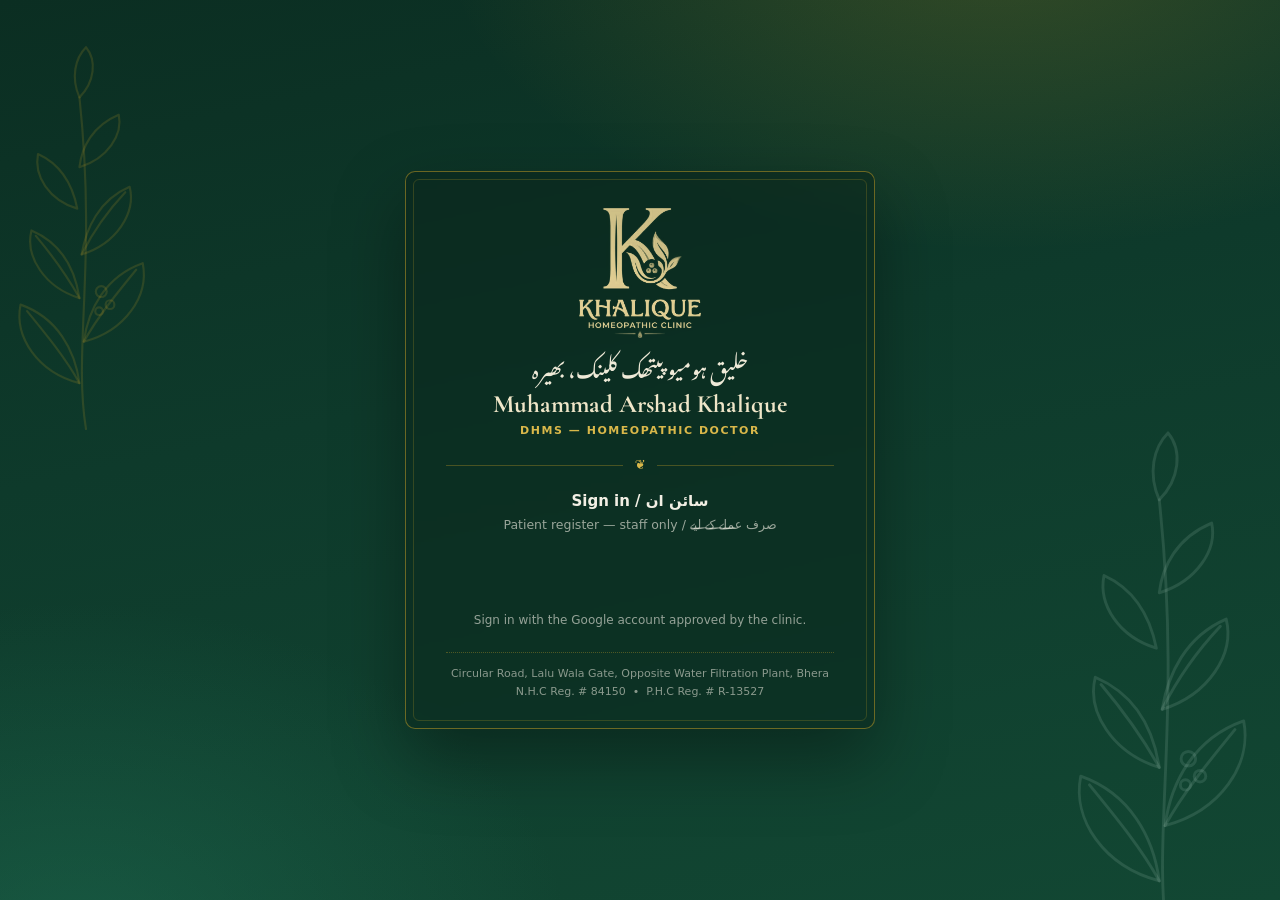
<file: docs/index.html>
<!DOCTYPE html>
<html lang="en">
<head>
<base target="_top">
<meta charset="utf-8">
<meta name="viewport" content="width=device-width, initial-scale=1">
<title>Khalique Homoeopathic Clinic</title>
<link rel="preconnect" href="https://fonts.googleapis.com">
<link rel="preconnect" href="https://fonts.gstatic.com" crossorigin>
<link href="https://fonts.googleapis.com/css2?family=Cormorant+Garamond:wght@600;700&family=Noto+Nastaliq+Urdu:wght@400;700&display=swap" rel="stylesheet">
<link rel="icon" type="image/png" href="logo.png">
<link rel="stylesheet" href="styles.css">
</head>
<body>

<!-- ───────────── LANDING / SIGN-IN — clinic stationery ───────────── -->
<section id="view-login">

  <!-- ambient homeopathy: drifting sprigs, rising pillules, dilution ripples -->
  <div class="bgfx" aria-hidden="true">
    <svg class="fx-branch fx-b1" viewBox="0 0 220 360" fill="none" stroke="currentColor" stroke-width="2" stroke-linecap="round" stroke-linejoin="round">
      <path d="M110 352 C 98 280 120 200 104 48"/>
      <path d="M104 310 C 66 300 44 268 50 238 C 84 250 100 280 104 310 Z"/>
      <path d="M56 244 C 74 266 92 288 104 310"/>
      <path d="M108 272 C 146 262 168 230 162 200 C 128 212 112 242 108 272 Z"/>
      <path d="M156 206 C 138 228 120 250 108 272"/>
      <path d="M104 232 C 72 222 54 194 60 170 C 88 182 100 206 104 232 Z"/>
      <path d="M64 175 C 80 194 94 214 104 232"/>
      <path d="M106 192 C 138 182 156 154 150 130 C 122 142 110 168 106 192 Z"/>
      <path d="M146 135 C 130 152 116 172 106 192"/>
      <path d="M102 150 C 76 142 62 120 66 100 C 88 110 98 130 102 150 Z"/>
      <path d="M104 112 C 130 104 144 82 140 64 C 116 74 106 94 104 112 Z"/>
      <path d="M104 48 C 96 30 100 12 110 2 C 120 14 118 34 104 48 Z"/>
      <circle cx="124" cy="226" r="5"/>
      <circle cx="132" cy="238" r="4"/>
      <circle cx="122" cy="244" r="3.5"/>
    </svg>
    <svg class="fx-branch fx-b2" viewBox="0 0 220 360" fill="none" stroke="currentColor" stroke-width="2" stroke-linecap="round" stroke-linejoin="round">
      <path d="M110 352 C 98 280 120 200 104 48"/>
      <path d="M104 310 C 66 300 44 268 50 238 C 84 250 100 280 104 310 Z"/>
      <path d="M56 244 C 74 266 92 288 104 310"/>
      <path d="M108 272 C 146 262 168 230 162 200 C 128 212 112 242 108 272 Z"/>
      <path d="M156 206 C 138 228 120 250 108 272"/>
      <path d="M104 232 C 72 222 54 194 60 170 C 88 182 100 206 104 232 Z"/>
      <path d="M64 175 C 80 194 94 214 104 232"/>
      <path d="M106 192 C 138 182 156 154 150 130 C 122 142 110 168 106 192 Z"/>
      <path d="M146 135 C 130 152 116 172 106 192"/>
      <path d="M102 150 C 76 142 62 120 66 100 C 88 110 98 130 102 150 Z"/>
      <path d="M104 112 C 130 104 144 82 140 64 C 116 74 106 94 104 112 Z"/>
      <path d="M104 48 C 96 30 100 12 110 2 C 120 14 118 34 104 48 Z"/>
      <circle cx="124" cy="226" r="5"/>
      <circle cx="132" cy="238" r="4"/>
      <circle cx="122" cy="244" r="3.5"/>
    </svg>
    <div class="fx-ripple fx-r1"><i></i><i></i><i></i></div>
    <div class="fx-ripple fx-r2"><i></i><i></i><i></i></div>
    <div class="fx-pills"><i></i><i></i><i></i><i></i><i></i><i></i><i></i><i></i><i></i></div>
  </div>

  <div class="sheet">
    <img class="sheet-logo" src="logo-foil.png" alt="Khalique Homoeopathic Clinic">
    <div class="sheet-ur">خلیق ہومیوپیتھک کلینک، بھیرہ</div>
    <div class="sheet-doc">Muhammad Arshad Khalique</div>
    <div class="sheet-dhms">DHMS &mdash; Homeopathic Doctor</div>

    <div class="sheet-rule"><span>❦</span></div>

    <h2 class="sheet-signin">Sign in / سائن ان</h2>
    <div class="sheet-sub">Patient register — staff only / صرف عملے کے لیے</div>

    <div id="loginErr" class="loginerr"></div>

    <!-- Google renders its "Sign in with Google" button into here -->
    <div id="gbtn" class="gbtn"></div>

    <div id="signinBusy" class="signin-busy" style="display:none">Signing in…</div>

    <div class="hint">
      Sign in with the Google account approved by the clinic.
    </div>

    <div id="setupNote" class="setup-note" style="display:none"></div>

    <div class="sheet-foot">
      Circular Road, Lalu Wala Gate, Opposite Water Filtration Plant, Bhera<br>
      N.H.C Reg. # 84150 &nbsp;&bull;&nbsp; P.H.C Reg. # R-13527
    </div>
  </div>
</section>

<!-- ───────────── APP ───────────── -->
<div id="app">
  <header>
    <button class="out no-print" id="btnLogout">Sign out</button>
    <div class="htxt">
      <h1 id="clinicName">Khalique Homoeopathic Clinic</h1>
      <div class="addr" id="clinicAddr"></div>
      <div class="reg" id="clinicReg"></div>
    </div>
  </header>

  <nav>
    <button id="tabSearch" class="active">Search / تلاش</button>
    <button id="tabNew">+ New Patient / نیا مریض</button>
  </nav>

  <main>

    <!-- SEARCH -->
    <section id="view-search" class="view active">
      <div class="searchbar">
        <input id="q" type="search" placeholder="Name, mobile or Ref.No — نام، موبائل یا ریفرنس نمبر" autocomplete="off">
      </div>
      <div id="results"></div>
    </section>

    <!-- PATIENT — prescription-pad layout -->
    <section id="view-patient" class="view">
      <button id="btnBackToSearch" class="btn ghost no-print" style="margin-bottom:12px">← Back / واپس</button>
      <div class="pad">

        <div class="pad-head">
          <img class="pad-logo" src="logo.png" alt="Khalique Homoeopathic Clinic">
          <div class="pad-doc">
            <div class="pad-name">Muhammad Arshad Khalique</div>
            <div class="pad-title">DHMS &mdash; Homeopathic Doctor / ہومیوپیتھک ڈاکٹر</div>
            <div class="pad-regs">N.H.C Reg. # 84150 &nbsp;&bull;&nbsp; P.H.C Reg. # R-13527</div>
            <div class="pad-contact">Contacts: 0306-5128337 &nbsp;&bull;&nbsp; 0333-5509596</div>
          </div>
          <div class="pad-meta">
            <div class="pm"><span>I.D:</span><b id="pd_ref"></b></div>
            <div class="pm"><span>Date / تاریخ:</span><b id="pd_date"></b></div>
            <div class="pm"><span>Time / وقت:</span><b id="pd_time"></b></div>
          </div>
        </div>
        <div class="pad-addr">Circular Road, Lalu Wala Gate, Opposite Water Filtration Plant, Bhera</div>

        <div class="pad-row">
          <div class="pf grow2"><label>Patient Name / نام</label><div class="pv strong" id="pd_name"></div></div>
          <div class="pf"><label>Cell No. / موبائل</label><div class="pv" id="pd_mobile"></div></div>
        </div>
        <div class="pad-row">
          <div class="pf"><label>Occupation / پیشہ</label><div class="pv" id="pd_occupation"></div></div>
          <div class="pf"><label>Location / مقام</label><div class="pv" id="pd_location"></div></div>
          <div class="pf"><label>Sensation / احساس</label><div class="pv" id="pd_sensation"></div></div>
        </div>
        <div class="pad-row">
          <div class="pf"><label>Address / پتہ</label><div class="pv" id="pd_address"></div></div>
          <div class="pf"><label>Family History / خاندانی امراض</label><div class="pv" id="pd_familyHistory"></div></div>
        </div>
        <div class="pad-row vitals">
          <div class="pf"><label>Age / عمر</label><div class="pv" id="pd_age"></div></div>
          <div class="pf"><label>Sex / جنس</label><div class="pv" id="pd_sex"></div></div>
          <div class="pf"><label>Weight / وزن</label><div class="pv" id="pd_weight"></div></div>
        </div>
        <div class="pad-row vitals">
          <div class="pf"><label>B.P. / بلڈ پریشر</label><div class="pv" id="pd_bp"></div></div>
          <div class="pf"><label>Pulse / نبض</label><div class="pv" id="pd_pulse"></div></div>
          <div class="pf"><label>Temp. / حرارت</label><div class="pv" id="pd_temp"></div></div>
        </div>

        <div class="pad-split">
          <div class="pad-box">
            <h4>Symptoms / علامات</h4>
            <div class="pv-block" id="pd_symptoms"></div>
          </div>
          <div class="pad-box">
            <h4>Clinical Report / کلینیکل رپورٹ</h4>
            <div class="pv-block" id="pd_clinicalReports"></div>
          </div>
        </div>

        <div class="pad-row">
          <div class="pf"><label>Allergies / الرجی</label><div class="pv" id="pd_allergies"></div></div>
          <div class="pf"><label>Causation / سبب</label><div class="pv" id="pd_causation"></div></div>
          <div class="pf"><label>Constitution / مزاج</label><div class="pv" id="pd_constitution"></div></div>
        </div>
        <div class="pad-row">
          <div class="pf"><label>Modality / موڈیلٹی</label><div class="pv" id="pd_modality"></div></div>
        </div>

        <h3 class="pad-sec">Visit History / وزٹ کی تفصیل</h3>
        <table class="visits">
          <thead>
            <tr>
              <th style="width:56px">Sr.No.</th>
              <th style="width:104px">Date</th>
              <th>Condition — حالت</th>
              <th>Remedy with Instructions — دوا اور ہدایات</th>
            </tr>
          </thead>
          <tbody id="ptVisits"></tbody>
        </table>

        <div class="pad-sign">
          <div class="sigline">Sign &amp; Stamp / دستخط و مہر</div>
        </div>

        <div class="actions no-print" style="margin-top:16px">
          <button id="btnAddVisit" class="btn">+ Add Visit / نیا وزٹ</button>
          <button id="btnEditPatient" class="btn ghost">Edit details / تفصیل درست کریں</button>
          <button id="btnPrint" class="btn ghost">Print / پرنٹ</button>
        </div>

        <div id="visitForm" class="no-print" style="display:none; margin-top:18px; border-top:2px solid var(--line); padding-top:16px">
          <h3 class="sec" style="margin-top:0">New Visit / نیا وزٹ</h3>
          <div class="grid">
            <div class="field">
              <label>Date / تاریخ</label>
              <input id="vDate" type="date">
            </div>
          </div>
          <div class="field wide" style="margin-top:12px">
            <label>Condition / Changes — حالت اور تبدیلی</label>
            <textarea id="vCondition" dir="auto"></textarea>
          </div>
          <div class="field wide" style="margin-top:12px">
            <label>Remedy with Instructions — دوا اور ہدایات</label>
            <textarea id="vRemedy" dir="auto"></textarea>
          </div>
          <div class="actions">
            <button class="btn" id="vSave">Save Visit / محفوظ کریں</button>
            <button class="btn ghost" id="vCancel">Cancel / منسوخ</button>
          </div>
        </div>
      </div>
    </section>

    <!-- PATIENT FORM -->
    <section id="view-form" class="view">
      <button id="btnFormBack" class="btn ghost" style="margin-bottom:12px">← Back / واپس</button>
      <div class="card">
        <h2 id="formTitle" style="margin:0 0 16px">New Patient / نیا مریض</h2>
        <form id="pForm">

          <div class="group">
            <h3>Patient / مریض</h3>
            <div class="grid">
              <div class="field"><label>Date / تاریخ</label><input id="f_date" type="date"></div>
              <div class="field"><label>Time / وقت</label><input id="f_time" type="time"></div>
              <div class="field"><label>Patient Name / مریض کا نام *</label><input id="f_name" dir="auto" required></div>
              <div class="field"><label>Occupation / پیشہ</label><input id="f_occupation" dir="auto"></div>
              <div class="field"><label>Mobile No / موبائل نمبر</label><input id="f_mobile" inputmode="tel"></div>
              <div class="field"><label>Address / پتہ</label><input id="f_address" dir="auto"></div>
            </div>
          </div>

          <div class="group">
            <h3>Personal History / ذاتی تفصیل</h3>
            <div class="grid">
              <div class="field">
                <label>Sex / جنس</label>
                <select id="f_sex">
                  <option value=""></option>
                  <option>Male / مرد</option>
                  <option>Female / عورت</option>
                  <option>Child / بچہ</option>
                </select>
              </div>
              <div class="field"><label>Age / عمر</label><input id="f_age"></div>
              <div class="field"><label>Weight / وزن</label><input id="f_weight"></div>
              <div class="field"><label>B.P / بلڈ پریشر</label><input id="f_bp"></div>
              <div class="field"><label>Pulse / نبض</label><input id="f_pulse"></div>
              <div class="field"><label>Temp / درجہ حرارت</label><input id="f_temp"></div>
              <div class="field wide"><label>Family History / خاندانی امراض</label><textarea id="f_familyHistory" dir="auto"></textarea></div>
            </div>
          </div>

          <div class="group">
            <h3>Case / کیس</h3>
            <div class="grid">
              <div class="field wide"><label>Symptoms / علامات</label><textarea id="f_symptoms" dir="auto"></textarea></div>
              <div class="field wide"><label>Clinical Reports / کلینیکل رپورٹس</label><textarea id="f_clinicalReports" dir="auto"></textarea></div>
              <div class="field"><label>Allergies / الرجی</label><input id="f_allergies" dir="auto"></div>
              <div class="field"><label>Causation / سبب</label><input id="f_causation" dir="auto"></div>
              <div class="field"><label>Location / مقام</label><input id="f_location" dir="auto"></div>
              <div class="field"><label>Constitution / مزاج</label><input id="f_constitution" dir="auto"></div>
              <div class="field"><label>Sensation / احساس</label><input id="f_sensation" dir="auto"></div>
              <div class="field wide"><label>Modality / موڈیلٹی — better &amp; worse</label><textarea id="f_modality" dir="auto"></textarea></div>
            </div>
          </div>

          <div class="actions">
            <button type="button" class="btn" id="pSave">Save Patient / محفوظ کریں</button>
            <button type="button" class="btn ghost" id="pCancel">Cancel / منسوخ</button>
          </div>
        </form>
      </div>
    </section>

  </main>
</div>

<div id="toast" class="toast"></div>

<!-- Google Identity Services -->
<script src="https://accounts.google.com/gsi/client" async defer></script>
<!-- Your deployment settings — fill these in (see SETUP.md) -->
<script src="config.js"></script>
<!-- App logic -->
<script src="app.js"></script>
</body>
</html>
</file>
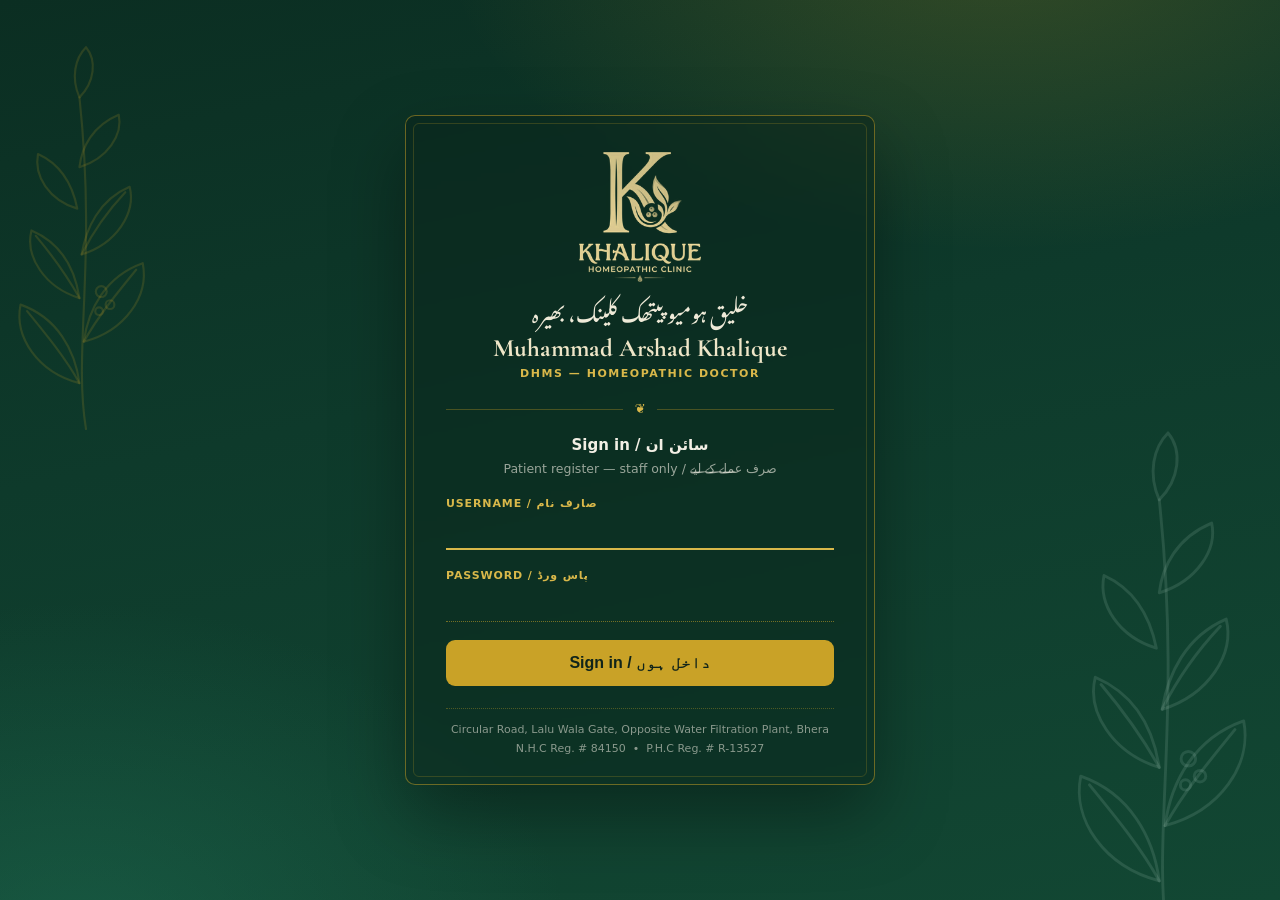
<file: webapp/Index.html>
<!DOCTYPE html>
<html>
<head>
<base target="_top">
<meta charset="utf-8">
<meta name="viewport" content="width=device-width, initial-scale=1">
<link rel="preconnect" href="https://fonts.googleapis.com">
<link rel="preconnect" href="https://fonts.gstatic.com" crossorigin>
<link href="https://fonts.googleapis.com/css2?family=Cormorant+Garamond:wght@600;700&family=Noto+Nastaliq+Urdu:wght@400;700&display=swap" rel="stylesheet">
<style>
  :root {
    --green: #1F6F54;
    --green-dark: #17543F;
    --green-deep: #0E3A2B;
    --light: #E8F1ED;
    --line: #D9E2DD;
    --ink: #1C2B26;
    --muted: #6B7B75;
    --bg: #F7F9F8;
    --gold: #C9A227;
  }
  * { box-sizing: border-box; }
  body {
    margin: 0; background: var(--bg); color: var(--ink);
    font-family: system-ui, -apple-system, "Segoe UI", Roboto, "Noto Nastaliq Urdu", Arial, sans-serif;
    font-size: 16px; line-height: 1.45;
  }

  /* ─────────────── LANDING / SIGN-IN — clinic stationery ─────────────── */
  #view-login {
    min-height: 100vh;
    background:
      radial-gradient(900px 520px at 78% -8%, rgba(201,162,39,.22), transparent 62%),
      radial-gradient(760px 540px at 6% 106%, rgba(31,111,84,.5), transparent 65%),
      linear-gradient(168deg, #0B2E22 0%, var(--green-deep) 42%, #124733 100%);
    display: flex; align-items: center; justify-content: center;
    padding: 34px 18px;
    position: relative; overflow: hidden;
  }

  /* ── ambient homeopathy: drifting sprigs, rising pillules, dilution ripples ── */
  .bgfx { position: absolute; inset: 0; overflow: hidden; pointer-events: none; }
  .fx-branch { position: absolute; height: auto; }
  .fx-b1 {
    color: rgba(201,162,39,.17); width: 240px; left: -34px; top: 5%;
    transform-origin: 50% 100%;
    animation: fx-sway 26s ease-in-out infinite alternate;
  }
  .fx-b2 {
    color: rgba(197,226,213,.13); width: 320px; right: -48px; bottom: -6%;
    transform-origin: 50% 100%;
    animation: fx-sway2 31s ease-in-out infinite alternate;
  }
  @keyframes fx-sway  { from { transform: rotate(-2.5deg); } to { transform: rotate(2.5deg); } }
  @keyframes fx-sway2 { from { transform: scaleX(-1) rotate(2.5deg); } to { transform: scaleX(-1) rotate(-3deg); } }

  /* pillules: tiny sugar globules rising like bubbles through a dilution */
  .fx-pills i {
    position: absolute; bottom: -3vh; border-radius: 50%; opacity: 0;
    background: radial-gradient(circle at 35% 30%,
      rgba(255,244,214,.85), rgba(201,162,39,.28) 62%, transparent 78%);
    animation: fx-rise linear infinite;
  }
  @keyframes fx-rise {
    0%   { transform: translateY(0) translateX(0); opacity: 0; }
    8%   { opacity: .5; }
    60%  { transform: translateY(-65vh) translateX(-2vw); }
    90%  { opacity: .22; }
    100% { transform: translateY(-108vh) translateX(3vw); opacity: 0; }
  }
  .fx-pills i:nth-child(1) { left: 8%;  width: 6px; height: 6px; animation-duration: 24s; animation-delay: -2s; }
  .fx-pills i:nth-child(2) { left: 18%; width: 4px; height: 4px; animation-duration: 30s; animation-delay: -12s; }
  .fx-pills i:nth-child(3) { left: 29%; width: 7px; height: 7px; animation-duration: 21s; animation-delay: -7s; }
  .fx-pills i:nth-child(4) { left: 41%; width: 5px; height: 5px; animation-duration: 27s; animation-delay: -18s; }
  .fx-pills i:nth-child(5) { left: 55%; width: 4px; height: 4px; animation-duration: 33s; animation-delay: -5s; }
  .fx-pills i:nth-child(6) { left: 66%; width: 6px; height: 6px; animation-duration: 23s; animation-delay: -14s; }
  .fx-pills i:nth-child(7) { left: 76%; width: 5px; height: 5px; animation-duration: 29s; animation-delay: -9s; }
  .fx-pills i:nth-child(8) { left: 87%; width: 7px; height: 7px; animation-duration: 20s; animation-delay: -16s; }
  .fx-pills i:nth-child(9) { left: 94%; width: 4px; height: 4px; animation-duration: 26s; animation-delay: -1s; }

  /* a drop meets the water: slow concentric rings */
  .fx-ripple { position: absolute; }
  .fx-r1 { left: 15%; top: 26%; }
  .fx-r2 { left: 83%; top: 66%; }
  .fx-ripple i {
    position: absolute; left: 50%; top: 50%;
    width: 46px; height: 46px; margin: -23px 0 0 -23px;
    border: 1px solid rgba(201,162,39,.4); border-radius: 50%; opacity: 0;
    animation: fx-drop 9s cubic-bezier(.1,.5,.4,1) infinite;
  }
  .fx-ripple i:nth-child(2) { animation-delay: 3s; }
  .fx-ripple i:nth-child(3) { animation-delay: 6s; }
  @keyframes fx-drop {
    0%   { transform: scale(.15); opacity: 0; }
    10%  { opacity: .5; }
    70%  { opacity: .12; }
    100% { transform: scale(7); opacity: 0; }
  }
  @media (prefers-reduced-motion: reduce) {
    .bgfx * { animation: none !important; }
    .fx-pills, .fx-ripple { display: none; }
  }

  /* submerged in the green: a glass tint inside a double gold frame,
     so the sign-in reads as engraved into the ground, not laid on top */
  .sheet {
    position: relative; z-index: 1;
    width: 100%; max-width: 470px; text-align: center;
    color: #F2EFE4;
    background: rgba(9,33,24,.46);
    border: 1px solid rgba(201,162,39,.5);
    border-radius: 10px;
    padding: 34px 40px 26px;
    box-shadow: 0 30px 70px rgba(0,0,0,.35);
    backdrop-filter: blur(4px);
    -webkit-backdrop-filter: blur(4px);
    animation: sheet-rise .5s ease-out both;
  }
  .sheet::before {
    content: ""; position: absolute; inset: 7px; pointer-events: none;
    border: 1px solid rgba(201,162,39,.22); border-radius: 6px;
  }
  @keyframes sheet-rise {
    from { opacity: 0; transform: translateY(16px); }
    to   { opacity: 1; transform: none; }
  }
  @media (prefers-reduced-motion: reduce) {
    .sheet { animation: none; }
  }
  .sheet-logo { width: 122px; height: auto; margin: 2px auto 6px; display: block; }
  .sheet-ur {
    font-family: "Noto Nastaliq Urdu", serif;
    font-size: 21px; line-height: 2.1; color: #EFEAD8;
  }
  .sheet-doc {
    font-family: "Cormorant Garamond", Georgia, serif;
    font-size: 25px; font-weight: 700; color: #EFE6C8;
    line-height: 1.15; margin-top: 2px;
  }
  .sheet-dhms {
    font-size: 11px; font-weight: 600; letter-spacing: .14em; text-transform: uppercase;
    color: #D9B84A; margin-top: 4px;
  }
  .sheet-rule {
    display: flex; align-items: center; gap: 12px;
    margin: 18px 0 16px; color: #D9B84A; font-size: 13px;
  }
  .sheet-rule::before, .sheet-rule::after {
    content: ""; flex: 1; border-top: 1px solid rgba(201,162,39,.32);
  }
  .sheet-signin { margin: 0; font-size: 15px; font-weight: 700; color: #F2EFE4; }
  .sheet-sub { color: rgba(242,239,228,.62); font-size: 12.5px; margin: 3px 0 18px; }
  .signin { text-align: left; }
  .signin label {
    display: block; font-size: 11px; font-weight: 700; letter-spacing: .08em;
    text-transform: uppercase; margin: 0 0 2px; color: #D9B84A;
  }
  .signin input {
    width: 100%; padding: 8px 2px; font-size: 16px; margin-bottom: 18px;
    border: 0; border-bottom: 1px dotted rgba(201,162,39,.55); border-radius: 0;
    background: transparent; font-family: inherit; color: #F2EFE4;
    caret-color: #D9B84A;
  }
  .signin input:focus {
    outline: none; border-bottom: 2px solid #D9B84A; padding-bottom: 7px;
  }
  .signin button {
    width: 100%; padding: 14px; font-size: 16px; font-weight: 700; color: #10241A;
    background: var(--gold); border: 0; border-radius: 9px; cursor: pointer;
  }
  .signin button:hover { background: #D9B84A; }
  .signin button:focus-visible { outline: 3px solid #F2EFE4; outline-offset: 2px; }
  .signin button:disabled { opacity: .6; cursor: default; }
  .loginerr {
    display: none; background: rgba(163,43,36,.28); color: #FFD9D5;
    border: 1px solid rgba(243,198,194,.4);
    padding: 10px 12px; border-radius: 8px; font-size: 14px; margin-bottom: 14px;
    text-align: left;
  }
  .hint { margin-top: 16px; font-size: 12px; color: rgba(242,239,228,.6); text-align: center; }
  .sheet-foot {
    margin-top: 22px; padding-top: 12px; border-top: 1px dotted rgba(201,162,39,.35);
    font-size: 11px; line-height: 1.7; color: rgba(242,239,228,.55);
  }

  @media (max-width: 480px) {
    .sheet { padding: 26px 22px 20px; }
    .sheet-ur { font-size: 18px; }
    .sheet-doc { font-size: 22px; }
  }

  /* ─────────────── APP ─────────────── */
  #app { display: none; }
  header { background: var(--green); color: #fff; padding: 12px 16px; position: relative; }
  header .htxt { text-align: center; }
  header h1 { margin: 0; font-size: 18px; font-weight: 700; }
  header .addr { font-size: 11px; opacity: .85; margin-top: 2px; }
  header .reg  { font-size: 10px; opacity: .65; }
  header .out {
    position: absolute; right: 12px; top: 12px;
    background: rgba(255,255,255,.15); border: 1px solid rgba(255,255,255,.25);
    color: #fff; border-radius: 7px; padding: 6px 11px; font-size: 12px; cursor: pointer;
  }
  header .out:hover { background: rgba(255,255,255,.26); }

  nav { display: flex; background: var(--green-dark); }
  nav button {
    flex: 1; padding: 12px 8px; border: 0; background: transparent; color: #fff;
    font-size: 15px; font-weight: 600; cursor: pointer; border-bottom: 3px solid transparent;
  }
  nav button.active { background: rgba(255,255,255,.12); border-bottom-color: #fff; }

  .warn {
    display: none; background: #FFF4D6; border-bottom: 1px solid #EBD9A3;
    color: #6B5310; font-size: 13px; padding: 9px 16px; text-align: center;
  }
  .warn a { color: #6B5310; font-weight: 700; cursor: pointer; text-decoration: underline; }

  main { padding: 16px; max-width: 900px; margin: 0 auto; }
  .view { display: none; }
  .view.active { display: block; }

  .searchbar { display: flex; gap: 8px; margin-bottom: 14px; }
  .searchbar input {
    flex: 1; padding: 14px; font-size: 17px; border: 2px solid var(--line);
    border-radius: 8px; background: #fff;
  }
  .searchbar input:focus { outline: none; border-color: var(--green); }

  .result {
    background: #fff; border: 1px solid var(--line); border-radius: 8px;
    padding: 12px 14px; margin-bottom: 8px; cursor: pointer; display: flex;
    align-items: center; gap: 12px;
  }
  .result:hover { border-color: var(--green); }
  .result .ref {
    background: var(--light); color: var(--green-dark); font-weight: 700;
    border-radius: 6px; padding: 6px 10px; min-width: 44px; text-align: center;
  }
  .result .who { flex: 1; min-width: 0; }
  .result .nm { font-weight: 600; }
  .result .sub { font-size: 13px; color: var(--muted); }

  form .group { margin-bottom: 18px; }
  form .group > h3 {
    margin: 0 0 10px; font-size: 13px; text-transform: uppercase;
    letter-spacing: .04em; color: var(--green); border-bottom: 1px solid var(--line);
    padding-bottom: 5px;
  }
  .grid { display: grid; grid-template-columns: repeat(auto-fit, minmax(220px, 1fr)); gap: 12px; }
  .field label { display: block; font-size: 13px; font-weight: 600; margin-bottom: 4px; color: #3A4A44; }
  .field input, .field select, .field textarea {
    width: 100%; padding: 11px; font-size: 16px; border: 1px solid var(--line);
    border-radius: 7px; background: #fff; font-family: inherit;
  }
  .field textarea { min-height: 74px; resize: vertical; }
  .field input:focus, .field select:focus, .field textarea:focus {
    outline: none; border-color: var(--green); box-shadow: 0 0 0 3px rgba(31,111,84,.12);
  }
  .field.wide { grid-column: 1 / -1; }

  button.btn {
    background: var(--green); color: #fff; border: 0; border-radius: 8px;
    padding: 13px 22px; font-size: 16px; font-weight: 600; cursor: pointer;
  }
  button.btn:hover { background: var(--green-dark); }
  button.btn.ghost { background: #fff; color: var(--green); border: 1px solid var(--green); }
  button.btn:disabled { opacity: .55; cursor: default; }
  .actions { display: flex; gap: 10px; flex-wrap: wrap; margin-top: 6px; }

  .card { background: #fff; border: 1px solid var(--line); border-radius: 10px; padding: 18px; }

  /* ─────────────── PRESCRIPTION PAD (patient page) ─────────────── */
  .pad {
    background: #fff; border: 1px solid var(--green); border-radius: 4px;
    box-shadow: 0 0 0 3px #fff, 0 0 0 4px var(--gold);
    padding: 20px 22px;
  }
  .pad-head {
    display: flex; align-items: center; gap: 16px;
    padding-bottom: 12px;
  }
  .pad-logo { width: 84px; height: auto; flex: none; }
  .pad-doc { flex: 1; text-align: center; min-width: 0; }
  .pad-name {
    font-family: Georgia, "Times New Roman", serif;
    font-size: 26px; font-weight: 700; color: var(--green-dark); line-height: 1.15;
  }
  .pad-title { font-size: 13px; font-weight: 600; color: var(--gold); letter-spacing: .05em; text-transform: uppercase; margin-top: 2px; }
  .pad-regs { font-size: 12px; color: var(--muted); margin-top: 5px; }
  .pad-contact { font-size: 12px; color: var(--muted); }
  .pad-meta { flex: none; display: flex; flex-direction: column; gap: 7px; font-size: 13px; }
  .pad-meta .pm { display: flex; align-items: baseline; gap: 6px; justify-content: space-between; }
  .pad-meta .pm span { color: var(--muted); white-space: nowrap; }
  .pad-meta .pm b {
    min-width: 92px; text-align: center; border-bottom: 1px solid var(--ink);
    font-weight: 600; padding: 0 4px;
  }
  .pad-addr {
    text-align: center; font-size: 12.5px; color: var(--green-dark);
    border-top: 2px solid var(--green); border-bottom: 1px solid var(--gold);
    padding: 5px 0 6px; margin-bottom: 14px;
  }

  .pad-row { display: flex; gap: 18px; flex-wrap: wrap; margin-bottom: 11px; }
  .pad-row .pf { flex: 1 1 180px; min-width: 0; display: flex; align-items: baseline; gap: 8px; }
  .pad-row .pf.grow2 { flex-grow: 2.2; }
  .pad-row.vitals .pf { flex: 1 1 auto; }
  .pad-row.vitals .pv { white-space: nowrap; }
  .pf label { font-size: 12.5px; font-weight: 600; color: var(--green-dark); white-space: nowrap; }
  .pf .pv {
    flex: 1; min-width: 40px; border-bottom: 1px dotted #9FB3AB;
    font-size: 15px; padding: 0 3px 2px; white-space: pre-wrap; word-wrap: break-word;
  }
  .pf .pv.strong { font-weight: 700; font-size: 16px; text-transform: uppercase; }
  .pv:empty::after, .pv-block:empty::after { content: "—"; color: #C3CCC8; }

  .pad-split { display: grid; grid-template-columns: 1fr 1fr; gap: 14px; margin: 4px 0 13px; }
  .pad-box { border: 1px solid var(--line); border-radius: 4px; padding: 9px 12px 11px; min-height: 92px; }
  .pad-box h4 {
    margin: 0 0 6px; font-size: 12px; text-transform: uppercase; letter-spacing: .05em;
    color: var(--green); border-bottom: 1px solid var(--line); padding-bottom: 4px;
  }
  .pv-block { font-size: 15px; white-space: pre-wrap; word-wrap: break-word; }

  h3.pad-sec {
    margin: 18px 0 8px; font-size: 13px; text-transform: uppercase; letter-spacing: .05em;
    color: var(--green);
  }
  .pad-sign { display: flex; justify-content: flex-end; margin-top: 34px; }
  .pad-sign .sigline {
    border-top: 1px solid var(--ink); padding: 5px 14px 0; font-size: 12.5px;
    color: var(--green-dark); text-align: center; min-width: 220px;
  }

  @media (max-width: 640px) {
    .pad { padding: 14px; }
    .pad-head { flex-wrap: wrap; justify-content: center; }
    .pad-meta { flex-direction: row; flex-wrap: wrap; width: 100%; justify-content: center; }
    .pad-split { grid-template-columns: 1fr; }
  }

  h3.sec { margin: 22px 0 10px; font-size: 15px; color: var(--green); }
  table.visits { width: 100%; border-collapse: collapse; font-size: 15px; }
  table.visits th {
    background: var(--light); color: var(--green-dark); text-align: left; padding: 8px 10px;
    font-size: 12px; text-transform: uppercase; letter-spacing: .03em;
    border: 1px solid var(--green);
  }
  table.visits td { border: 1px solid var(--line); padding: 9px 10px; vertical-align: top; white-space: pre-wrap; }
  table.visits td.n { text-align: center; font-weight: 700; color: var(--green); width: 48px; }
  table.visits td.dt { width: 104px; white-space: nowrap; }

  .empty { color: var(--muted); padding: 22px; text-align: center; }
  .toast {
    position: fixed; left: 50%; bottom: 22px; transform: translateX(-50%);
    background: var(--ink); color: #fff; padding: 12px 20px; border-radius: 8px;
    font-size: 15px; opacity: 0; pointer-events: none; transition: opacity .2s; z-index: 50;
    max-width: 90vw; text-align: center;
  }
  .toast.show { opacity: 1; }
  .toast.err { background: #A32B24; }

  @media print {
    body { background: #fff; }
    header, nav, .warn, .no-print, .searchbar { display: none !important; }
    main { padding: 0; max-width: none; }
    .card { border: 0; padding: 0; }
    .pad { box-shadow: none; border: 1.5px solid var(--green); padding: 16px 18px; }
    .pad, table.visits th, .pad-addr {
      -webkit-print-color-adjust: exact; print-color-adjust: exact;
    }
    .pad-row { break-inside: avoid; }
    table.visits tr { break-inside: avoid; }
  }
</style>
</head>
<body>

<!-- ───────────── LANDING / SIGN-IN — clinic stationery ───────────── -->
<section id="view-login">

  <!-- ambient homeopathy: drifting sprigs, rising pillules, dilution ripples -->
  <div class="bgfx" aria-hidden="true">
    <svg class="fx-branch fx-b1" viewBox="0 0 220 360" fill="none" stroke="currentColor" stroke-width="2" stroke-linecap="round" stroke-linejoin="round">
      <path d="M110 352 C 98 280 120 200 104 48"/>
      <path d="M104 310 C 66 300 44 268 50 238 C 84 250 100 280 104 310 Z"/>
      <path d="M56 244 C 74 266 92 288 104 310"/>
      <path d="M108 272 C 146 262 168 230 162 200 C 128 212 112 242 108 272 Z"/>
      <path d="M156 206 C 138 228 120 250 108 272"/>
      <path d="M104 232 C 72 222 54 194 60 170 C 88 182 100 206 104 232 Z"/>
      <path d="M64 175 C 80 194 94 214 104 232"/>
      <path d="M106 192 C 138 182 156 154 150 130 C 122 142 110 168 106 192 Z"/>
      <path d="M146 135 C 130 152 116 172 106 192"/>
      <path d="M102 150 C 76 142 62 120 66 100 C 88 110 98 130 102 150 Z"/>
      <path d="M104 112 C 130 104 144 82 140 64 C 116 74 106 94 104 112 Z"/>
      <path d="M104 48 C 96 30 100 12 110 2 C 120 14 118 34 104 48 Z"/>
      <circle cx="124" cy="226" r="5"/>
      <circle cx="132" cy="238" r="4"/>
      <circle cx="122" cy="244" r="3.5"/>
    </svg>
    <svg class="fx-branch fx-b2" viewBox="0 0 220 360" fill="none" stroke="currentColor" stroke-width="2" stroke-linecap="round" stroke-linejoin="round">
      <path d="M110 352 C 98 280 120 200 104 48"/>
      <path d="M104 310 C 66 300 44 268 50 238 C 84 250 100 280 104 310 Z"/>
      <path d="M56 244 C 74 266 92 288 104 310"/>
      <path d="M108 272 C 146 262 168 230 162 200 C 128 212 112 242 108 272 Z"/>
      <path d="M156 206 C 138 228 120 250 108 272"/>
      <path d="M104 232 C 72 222 54 194 60 170 C 88 182 100 206 104 232 Z"/>
      <path d="M64 175 C 80 194 94 214 104 232"/>
      <path d="M106 192 C 138 182 156 154 150 130 C 122 142 110 168 106 192 Z"/>
      <path d="M146 135 C 130 152 116 172 106 192"/>
      <path d="M102 150 C 76 142 62 120 66 100 C 88 110 98 130 102 150 Z"/>
      <path d="M104 112 C 130 104 144 82 140 64 C 116 74 106 94 104 112 Z"/>
      <path d="M104 48 C 96 30 100 12 110 2 C 120 14 118 34 104 48 Z"/>
      <circle cx="124" cy="226" r="5"/>
      <circle cx="132" cy="238" r="4"/>
      <circle cx="122" cy="244" r="3.5"/>
    </svg>
    <div class="fx-ripple fx-r1"><i></i><i></i><i></i></div>
    <div class="fx-ripple fx-r2"><i></i><i></i><i></i></div>
    <div class="fx-pills"><i></i><i></i><i></i><i></i><i></i><i></i><i></i><i></i><i></i></div>
  </div>

  <div class="sheet">

    <img class="sheet-logo" src="[data-uri]" alt="Khalique Homoeopathic Clinic">
    <div class="sheet-ur">خلیق ہومیوپیتھک کلینک، بھیرہ</div>
    <div class="sheet-doc">Muhammad Arshad Khalique</div>
    <div class="sheet-dhms">DHMS &mdash; Homeopathic Doctor</div>

    <div class="sheet-rule"><span>❦</span></div>

    <h2 class="sheet-signin">Sign in / سائن ان</h2>
    <div class="sheet-sub">Patient register — staff only / صرف عملے کے لیے</div>

    <div class="signin">
      <div id="loginErr" class="loginerr"></div>

      <label for="lgUser">Username / صارف نام</label>
      <input id="lgUser" autocomplete="username" autocapitalize="none" spellcheck="false">

      <label for="lgPass">Password / پاس ورڈ</label>
      <input id="lgPass" type="password" autocomplete="current-password">

      <button id="lgBtn">Sign in / داخل ہوں</button>
    </div>

    <div class="sheet-foot">
      Circular Road, Lalu Wala Gate, Opposite Water Filtration Plant, Bhera<br>
      N.H.C Reg. # 84150 &nbsp;&bull;&nbsp; P.H.C Reg. # R-13527
    </div>
  </div>
</section>

<!-- ───────────── APP ───────────── -->
<div id="app">
  <header>
    <button class="out no-print" id="btnLogout">Sign out</button>
    <div class="htxt">
      <h1 id="clinicName">Khalique Homoeopathic Clinic</h1>
      <div class="addr" id="clinicAddr"></div>
      <div class="reg" id="clinicReg"></div>
    </div>
  </header>

  <nav>
    <button id="tabSearch" class="active">Search / تلاش</button>
    <button id="tabNew">+ New Patient / نیا مریض</button>
  </nav>

  <div class="warn" id="pwWarn">
    Still using the default password (admin). <a id="lnkChangePw">Change it now</a>
  </div>

  <main>

    <!-- SEARCH -->
    <section id="view-search" class="view active">
      <div class="searchbar">
        <input id="q" type="search" placeholder="Name, mobile or Ref.No — نام، موبائل یا ریفرنس نمبر" autocomplete="off">
      </div>
      <div id="results"></div>
    </section>

    <!-- PATIENT — prescription-pad layout -->
    <section id="view-patient" class="view">
      <button id="btnBackToSearch" class="btn ghost no-print" style="margin-bottom:12px">← Back / واپس</button>
      <div class="pad">

        <div class="pad-head">
          <img class="pad-logo" src="[data-uri]" alt="Khalique Homoeopathic Clinic">
          <div class="pad-doc">
            <div class="pad-name">Muhammad Arshad Khalique</div>
            <div class="pad-title">DHMS &mdash; Homeopathic Doctor / ہومیوپیتھک ڈاکٹر</div>
            <div class="pad-regs">N.H.C Reg. # 84150 &nbsp;&bull;&nbsp; P.H.C Reg. # R-13527</div>
            <div class="pad-contact">Contacts: 0306-5128337 &nbsp;&bull;&nbsp; 0333-5509596</div>
          </div>
          <div class="pad-meta">
            <div class="pm"><span>I.D:</span><b id="pd_ref"></b></div>
            <div class="pm"><span>Date / تاریخ:</span><b id="pd_date"></b></div>
            <div class="pm"><span>Time / وقت:</span><b id="pd_time"></b></div>
          </div>
        </div>
        <div class="pad-addr">Circular Road, Lalu Wala Gate, Opposite Water Filtration Plant, Bhera</div>

        <div class="pad-row">
          <div class="pf grow2"><label>Patient Name / نام</label><div class="pv strong" id="pd_name"></div></div>
          <div class="pf"><label>Cell No. / موبائل</label><div class="pv" id="pd_mobile"></div></div>
        </div>
        <div class="pad-row">
          <div class="pf"><label>Occupation / پیشہ</label><div class="pv" id="pd_occupation"></div></div>
          <div class="pf"><label>Location / مقام</label><div class="pv" id="pd_location"></div></div>
          <div class="pf"><label>Sensation / احساس</label><div class="pv" id="pd_sensation"></div></div>
        </div>
        <div class="pad-row">
          <div class="pf"><label>Address / پتہ</label><div class="pv" id="pd_address"></div></div>
          <div class="pf"><label>Family History / خاندانی امراض</label><div class="pv" id="pd_familyHistory"></div></div>
        </div>
        <div class="pad-row vitals">
          <div class="pf"><label>Age / عمر</label><div class="pv" id="pd_age"></div></div>
          <div class="pf"><label>Sex / جنس</label><div class="pv" id="pd_sex"></div></div>
          <div class="pf"><label>Weight / وزن</label><div class="pv" id="pd_weight"></div></div>
        </div>
        <div class="pad-row vitals">
          <div class="pf"><label>B.P. / بلڈ پریشر</label><div class="pv" id="pd_bp"></div></div>
          <div class="pf"><label>Pulse / نبض</label><div class="pv" id="pd_pulse"></div></div>
          <div class="pf"><label>Temp. / حرارت</label><div class="pv" id="pd_temp"></div></div>
        </div>

        <div class="pad-split">
          <div class="pad-box">
            <h4>Symptoms / علامات</h4>
            <div class="pv-block" id="pd_symptoms"></div>
          </div>
          <div class="pad-box">
            <h4>Clinical Report / کلینیکل رپورٹ</h4>
            <div class="pv-block" id="pd_clinicalReports"></div>
          </div>
        </div>

        <div class="pad-row">
          <div class="pf"><label>Allergies / الرجی</label><div class="pv" id="pd_allergies"></div></div>
          <div class="pf"><label>Causation / سبب</label><div class="pv" id="pd_causation"></div></div>
          <div class="pf"><label>Constitution / مزاج</label><div class="pv" id="pd_constitution"></div></div>
        </div>
        <div class="pad-row">
          <div class="pf"><label>Modality / موڈیلٹی</label><div class="pv" id="pd_modality"></div></div>
        </div>

        <h3 class="pad-sec">Visit History / وزٹ کی تفصیل</h3>
        <table class="visits">
          <thead>
            <tr>
              <th style="width:56px">Sr.No.</th>
              <th style="width:104px">Date</th>
              <th>Condition — حالت</th>
              <th>Remedy with Instructions — دوا اور ہدایات</th>
            </tr>
          </thead>
          <tbody id="ptVisits"></tbody>
        </table>

        <div class="pad-sign">
          <div class="sigline">Sign &amp; Stamp / دستخط و مہر</div>
        </div>

        <div class="actions no-print" style="margin-top:16px">
          <button id="btnAddVisit" class="btn">+ Add Visit / نیا وزٹ</button>
          <button id="btnEditPatient" class="btn ghost">Edit details / تفصیل درست کریں</button>
          <button id="btnPrint" class="btn ghost">Print / پرنٹ</button>
        </div>

        <div id="visitForm" class="no-print" style="display:none; margin-top:18px; border-top:2px solid var(--line); padding-top:16px">
          <h3 class="sec" style="margin-top:0">New Visit / نیا وزٹ</h3>
          <div class="grid">
            <div class="field">
              <label>Date / تاریخ</label>
              <input id="vDate" type="date">
            </div>
          </div>
          <div class="field wide" style="margin-top:12px">
            <label>Condition / Changes — حالت اور تبدیلی</label>
            <textarea id="vCondition" dir="auto"></textarea>
          </div>
          <div class="field wide" style="margin-top:12px">
            <label>Remedy with Instructions — دوا اور ہدایات</label>
            <textarea id="vRemedy" dir="auto"></textarea>
          </div>
          <div class="actions">
            <button class="btn" id="vSave">Save Visit / محفوظ کریں</button>
            <button class="btn ghost" id="vCancel">Cancel / منسوخ</button>
          </div>
        </div>
      </div>
    </section>

    <!-- PATIENT FORM -->
    <section id="view-form" class="view">
      <button id="btnFormBack" class="btn ghost" style="margin-bottom:12px">← Back / واپس</button>
      <div class="card">
        <h2 id="formTitle" style="margin:0 0 16px">New Patient / نیا مریض</h2>
        <form id="pForm">

          <div class="group">
            <h3>Patient / مریض</h3>
            <div class="grid">
              <div class="field"><label>Date / تاریخ</label><input id="f_date" type="date"></div>
              <div class="field"><label>Time / وقت</label><input id="f_time" type="time"></div>
              <div class="field"><label>Patient Name / مریض کا نام *</label><input id="f_name" dir="auto" required></div>
              <div class="field"><label>Occupation / پیشہ</label><input id="f_occupation" dir="auto"></div>
              <div class="field"><label>Mobile No / موبائل نمبر</label><input id="f_mobile" inputmode="tel"></div>
              <div class="field"><label>Address / پتہ</label><input id="f_address" dir="auto"></div>
            </div>
          </div>

          <div class="group">
            <h3>Personal History / ذاتی تفصیل</h3>
            <div class="grid">
              <div class="field">
                <label>Sex / جنس</label>
                <select id="f_sex">
                  <option value=""></option>
                  <option>Male / مرد</option>
                  <option>Female / عورت</option>
                  <option>Child / بچہ</option>
                </select>
              </div>
              <div class="field"><label>Age / عمر</label><input id="f_age"></div>
              <div class="field"><label>Weight / وزن</label><input id="f_weight"></div>
              <div class="field"><label>B.P / بلڈ پریشر</label><input id="f_bp"></div>
              <div class="field"><label>Pulse / نبض</label><input id="f_pulse"></div>
              <div class="field"><label>Temp / درجہ حرارت</label><input id="f_temp"></div>
              <div class="field wide"><label>Family History / خاندانی امراض</label><textarea id="f_familyHistory" dir="auto"></textarea></div>
            </div>
          </div>

          <div class="group">
            <h3>Case / کیس</h3>
            <div class="grid">
              <div class="field wide"><label>Symptoms / علامات</label><textarea id="f_symptoms" dir="auto"></textarea></div>
              <div class="field wide"><label>Clinical Reports / کلینیکل رپورٹس</label><textarea id="f_clinicalReports" dir="auto"></textarea></div>
              <div class="field"><label>Allergies / الرجی</label><input id="f_allergies" dir="auto"></div>
              <div class="field"><label>Causation / سبب</label><input id="f_causation" dir="auto"></div>
              <div class="field"><label>Location / مقام</label><input id="f_location" dir="auto"></div>
              <div class="field"><label>Constitution / مزاج</label><input id="f_constitution" dir="auto"></div>
              <div class="field"><label>Sensation / احساس</label><input id="f_sensation" dir="auto"></div>
              <div class="field wide"><label>Modality / موڈیلٹی — better &amp; worse</label><textarea id="f_modality" dir="auto"></textarea></div>
            </div>
          </div>

          <div class="actions">
            <button type="button" class="btn" id="pSave">Save Patient / محفوظ کریں</button>
            <button type="button" class="btn ghost" id="pCancel">Cancel / منسوخ</button>
          </div>
        </form>
      </div>
    </section>

    <!-- CHANGE PASSWORD -->
    <section id="view-pw" class="view">
      <button id="btnPwBack" class="btn ghost" style="margin-bottom:12px">← Back / واپس</button>
      <div class="card" style="max-width:460px">
        <div id="mustPw" style="display:none; background:#FFF4D6; border:1px solid #EBD9A3; color:#6B5310; padding:12px 14px; border-radius:8px; margin-bottom:16px; font-size:14px">
          <strong>Set a password before you can open the register.</strong><br>
          This app is reachable on the internet, so the default password
          (<code>admin</code>) unlocks nothing. Choose a real one — at least 8 characters.<br>
          <span style="font-size:13px">رجسٹر کھولنے سے پہلے پاس ورڈ بنائیں۔</span>
        </div>
        <h2 style="margin:0 0 16px">Change Password / پاس ورڈ تبدیل کریں</h2>
        <div class="field" style="margin-bottom:12px">
          <label>Current password / موجودہ پاس ورڈ</label>
          <input id="pwOld" type="password" autocomplete="current-password">
        </div>
        <div class="field" style="margin-bottom:12px">
          <label>New password / نیا پاس ورڈ</label>
          <input id="pwNew" type="password" autocomplete="new-password">
        </div>
        <div class="field" style="margin-bottom:16px">
          <label>Repeat new password / دوبارہ لکھیں</label>
          <input id="pwNew2" type="password" autocomplete="new-password">
        </div>
        <div class="actions">
          <button class="btn" id="pwSave">Save / محفوظ کریں</button>
        </div>
      </div>
    </section>

  </main>
</div>

<div id="toast" class="toast"></div>

<script>
  var TOKEN = null;   // session token from the server; every data call carries it

  var FIELDS = ['date','time','name','occupation','mobile','address','familyHistory','sex','age',
                'weight','bp','pulse','temp','symptoms','clinicalReports','allergies','causation',
                'location','constitution','sensation','modality'];

  var LABELS = {
    date:'Date / تاریخ', time:'Time / وقت', occupation:'Occupation / پیشہ',
    mobile:'Mobile / موبائل', address:'Address / پتہ', familyHistory:'Family History / خاندانی امراض',
    sex:'Sex / جنس', age:'Age / عمر', weight:'Weight / وزن', bp:'B.P / بلڈ پریشر',
    pulse:'Pulse / نبض', temp:'Temp / درجہ حرارت', symptoms:'Symptoms / علامات',
    clinicalReports:'Clinical Reports / کلینیکل رپورٹس', allergies:'Allergies / الرجی',
    causation:'Causation / سبب', location:'Location / مقام', constitution:'Constitution / مزاج',
    sensation:'Sensation / احساس', modality:'Modality / موڈیلٹی'
  };

  var current = null;
  var editingRef = null;

  function esc(s) {
    return String(s == null ? '' : s)
      .replace(/&/g,'&amp;').replace(/</g,'&lt;').replace(/>/g,'&gt;')
      .replace(/"/g,'&quot;').replace(/'/g,'&#39;');
  }

  function toast(msg, isErr) {
    var t = document.getElementById('toast');
    t.textContent = msg;
    t.className = 'toast show' + (isErr ? ' err' : '');
    setTimeout(function(){ t.className = 'toast'; }, isErr ? 5000 : 2500);
  }

  /** A dead session must send the user back to the sign-in page, not just beep. */
  function failed(e) {
    var msg = (e && e.message) ? e.message : String(e);
    if (msg.indexOf('Session expired') !== -1) { signOut(true); return; }
    toast(msg, true);
  }

  function today() {
    var d = new Date(), p = function(n){ return (n < 10 ? '0' : '') + n; };
    return d.getFullYear() + '-' + p(d.getMonth()+1) + '-' + p(d.getDate());
  }

  function showView(name) {
    ['search','patient','form','pw'].forEach(function(v){
      document.getElementById('view-' + v).classList.toggle('active', v === name);
    });
    document.getElementById('tabSearch').classList.toggle('active', name === 'search');
    document.getElementById('tabNew').classList.toggle('active', name === 'form');
    window.scrollTo(0, 0);
  }

  // ── sign in ──
  function doLogin() {
    var btn = document.getElementById('lgBtn');
    var err = document.getElementById('loginErr');
    err.style.display = 'none';
    btn.disabled = true; btn.textContent = 'Signing in…';

    google.script.run
      .withSuccessHandler(function(json){
        btn.disabled = false; btn.textContent = 'Sign in / داخل ہوں';
        var res = JSON.parse(json);
        TOKEN = res.token;

        document.getElementById('clinicName').textContent = res.clinic.name;
        document.getElementById('clinicAddr').textContent = res.clinic.address;
        document.getElementById('clinicReg').textContent  = res.clinic.reg;

        document.getElementById('view-login').style.display = 'none';
        document.getElementById('app').style.display = 'block';

        if (res.mustChangePassword) {
          // The URL is public, so the factory password opens nothing. The server
          // refuses all patient data until a real one is set — this screen is the
          // only place to go.
          document.getElementById('mustPw').style.display = 'block';
          document.getElementById('btnPwBack').style.display = 'none';
          document.querySelector('nav').style.display = 'none';
          showView('pw');
          document.getElementById('pwOld').focus();
          return;
        }

        document.querySelector('nav').style.display = 'flex';
        document.getElementById('btnPwBack').style.display = '';
        document.getElementById('mustPw').style.display = 'none';
        showView('search');
        runSearch();
      })
      .withFailureHandler(function(e){
        btn.disabled = false; btn.textContent = 'Sign in / داخل ہوں';
        err.textContent = e.message;
        err.style.display = 'block';
        document.getElementById('lgPass').value = '';
      })
      .login(document.getElementById('lgUser').value,
             document.getElementById('lgPass').value);
  }

  function signOut(expired) {
    if (TOKEN) google.script.run.logout(TOKEN);
    TOKEN = null;
    current = null;
    document.getElementById('app').style.display = 'none';
    document.getElementById('view-login').style.display = 'flex';
    document.getElementById('lgPass').value = '';
    document.getElementById('results').innerHTML = '';
    if (expired) {
      var err = document.getElementById('loginErr');
      err.textContent = 'Session expired — please sign in again.';
      err.style.display = 'block';
    }
  }

  // ── search ──
  var searchTimer = null;

  function runSearch() {
    if (!TOKEN) return;
    var q = document.getElementById('q').value;
    document.getElementById('results').innerHTML = '<div class="empty">Searching…</div>';
    google.script.run
      .withSuccessHandler(renderResults)
      .withFailureHandler(function(e){
        document.getElementById('results').innerHTML = '<div class="empty">' + esc(e.message) + '</div>';
        failed(e);
      })
      .searchPatients(TOKEN, q);
  }

  function renderResults(list) {
    var box = document.getElementById('results');
    if (!list || !list.length) {
      box.innerHTML = '<div class="empty">No patients found. / کوئی مریض نہیں ملا۔</div>';
      return;
    }
    box.innerHTML = list.map(function(p){
      var sub = [p.age ? 'Age ' + esc(p.age) : '', esc(p.sex), esc(p.mobile)]
        .filter(Boolean).join(' · ');
      return '<div class="result" data-ref="' + Number(p.ref) + '">'
        + '<div class="ref">' + esc(p.ref) + '</div>'
        + '<div class="who"><div class="nm">' + esc(p.name) + '</div>'
        + '<div class="sub">' + sub + '</div></div>'
        + '<div style="color:#B9C4BF">›</div></div>';
    }).join('');

    // Bind each row directly — they are recreated on every search.
    var rows = box.querySelectorAll('.result');
    for (var i = 0; i < rows.length; i++) {
      (function(row){
        row.addEventListener('click', function(){
          openPatient(Number(row.getAttribute('data-ref')));
        });
      })(rows[i]);
    }
  }

  // ── patient ──
  function openPatient(ref) {
    toast('Opening…');
    google.script.run
      .withSuccessHandler(function(json){
        try {
          var res = JSON.parse(json);
          current = res.patient;
          renderPatient(res.patient, res.visits);
          hideAddVisit();
          showView('patient');
        } catch (err) {
          toast('Could not open patient: ' + err.message, true);
        }
      })
      .withFailureHandler(failed)
      .getPatient(TOKEN, ref);
  }

  function renderPatient(p, visits) {
    // The patient view is a prescription pad: one slot per field, id "pd_<field>".
    document.getElementById('pd_ref').textContent = p.ref;
    FIELDS.forEach(function(f){
      var el = document.getElementById('pd_' + f);
      if (el) el.textContent = p[f] == null ? '' : p[f];
    });

    renderVisits(visits);
  }

  function renderVisits(visits) {
    var body = document.getElementById('ptVisits');
    if (!visits || !visits.length) {
      body.innerHTML = '<tr><td colspan="4" class="empty">No visits recorded yet. / ابھی کوئی وزٹ نہیں۔</td></tr>';
      return;
    }
    body.innerHTML = visits.map(function(v){
      return '<tr><td class="n">' + esc(v.visitNo) + '</td>'
        + '<td class="dt">' + esc(v.date) + '</td>'
        + '<td>' + esc(v.condition) + '</td>'
        + '<td>' + esc(v.remedy) + '</td></tr>';
    }).join('');
  }

  // ── add visit ──
  function showAddVisit() {
    document.getElementById('vDate').value = today();
    document.getElementById('vCondition').value = '';
    document.getElementById('vRemedy').value = '';
    document.getElementById('visitForm').style.display = 'block';
    document.getElementById('vCondition').focus();
  }
  function hideAddVisit() {
    document.getElementById('visitForm').style.display = 'none';
  }

  function saveVisit() {
    if (!current) return;
    var btn = document.getElementById('vSave');
    btn.disabled = true; btn.textContent = 'Saving…';
    google.script.run
      .withSuccessHandler(function(json){
        btn.disabled = false; btn.textContent = 'Save Visit / محفوظ کریں';
        try {
          renderVisits(JSON.parse(json).visits);
          hideAddVisit();
          toast('Visit saved / وزٹ محفوظ ہو گیا');
        } catch (err) {
          toast('Saved, but could not refresh: ' + err.message, true);
        }
      })
      .withFailureHandler(function(e){
        btn.disabled = false; btn.textContent = 'Save Visit / محفوظ کریں';
        failed(e);
      })
      .saveVisit(TOKEN, {
        ref: current.ref,
        date: document.getElementById('vDate').value,
        condition: document.getElementById('vCondition').value,
        remedy: document.getElementById('vRemedy').value
      });
  }

  // ── patient form ──
  function newPatient() {
    editingRef = null;
    document.getElementById('formTitle').textContent = 'New Patient / نیا مریض';
    FIELDS.forEach(function(f){ document.getElementById('f_' + f).value = ''; });
    document.getElementById('f_date').value = today();
    showView('form');
    document.getElementById('f_name').focus();
  }

  function editPatient() {
    if (!current) return;
    editingRef = current.ref;
    document.getElementById('formTitle').textContent =
      'Edit — ' + current.name + ' (Ref.No ' + current.ref + ')';
    FIELDS.forEach(function(f){
      document.getElementById('f_' + f).value = current[f] == null ? '' : current[f];
    });
    var d = String(current.date || '').split('/');   // sheet gives dd/MM/yyyy
    document.getElementById('f_date').value =
      d.length === 3 ? d[2] + '-' + d[1] + '-' + d[0] : today();
    showView('form');
  }

  function collectForm() {
    var data = {};
    FIELDS.forEach(function(f){ data[f] = document.getElementById('f_' + f).value; });
    return data;
  }

  function savePatient() {
    var data = collectForm();
    if (!data.name.trim()) { toast('Patient name is required / نام ضروری ہے', true); return; }

    var btn = document.getElementById('pSave');
    btn.disabled = true; btn.textContent = 'Saving…';

    var done = function(res){
      btn.disabled = false; btn.textContent = 'Save Patient / محفوظ کریں';
      toast('Saved / محفوظ ہو گیا');
      openPatient(res.ref);
    };
    var bad = function(e){
      btn.disabled = false; btn.textContent = 'Save Patient / محفوظ کریں';
      failed(e);
    };

    if (editingRef) {
      google.script.run.withSuccessHandler(done).withFailureHandler(bad)
        .updatePatient(TOKEN, editingRef, data);
    } else {
      google.script.run.withSuccessHandler(done).withFailureHandler(bad)
        .savePatient(TOKEN, data);
    }
  }

  function cancelForm() {
    if (editingRef && current) { openPatient(editingRef); }
    else { showView('search'); }
  }

  // ── change password ──
  function savePassword() {
    var oldp = document.getElementById('pwOld').value;
    var np   = document.getElementById('pwNew').value;
    var np2  = document.getElementById('pwNew2').value;
    if (np !== np2) { toast('New passwords do not match / پاس ورڈ ایک جیسے نہیں', true); return; }
    if (np.length < 8) { toast('Password must be at least 8 characters / کم از کم 8 حروف', true); return; }

    var btn = document.getElementById('pwSave');
    btn.disabled = true; btn.textContent = 'Saving…';
    google.script.run
      .withSuccessHandler(function(){
        btn.disabled = false; btn.textContent = 'Save / محفوظ کریں';
        document.getElementById('pwOld').value = '';
        document.getElementById('pwNew').value = '';
        document.getElementById('pwNew2').value = '';
        document.getElementById('pwWarn').style.display = 'none';
        document.getElementById('mustPw').style.display = 'none';
        document.getElementById('btnPwBack').style.display = '';
        document.querySelector('nav').style.display = 'flex';   // register unlocks now
        toast('Password changed / پاس ورڈ تبدیل ہو گیا');
        showView('search');
        runSearch();
      })
      .withFailureHandler(function(e){
        btn.disabled = false; btn.textContent = 'Save / محفوظ کریں';
        failed(e);
      })
      .changePassword(TOKEN, oldp, np);
  }

  // ── wiring (never inline onclick — Apps Script's CSP blocks those) ──
  function on(id, ev, fn) {
    var el = document.getElementById(id);
    if (el) el.addEventListener(ev, fn);
  }

  on('lgBtn', 'click', doLogin);
  on('lgPass', 'keydown', function(e){ if (e.key === 'Enter') doLogin(); });
  on('lgUser', 'keydown', function(e){ if (e.key === 'Enter') document.getElementById('lgPass').focus(); });

  on('btnLogout', 'click', function(){ signOut(false); });
  on('lnkChangePw', 'click', function(){ showView('pw'); });
  on('btnPwBack', 'click', function(){ showView('search'); });
  on('pwSave', 'click', savePassword);

  on('tabSearch', 'click', function(){ showView('search'); });
  on('tabNew', 'click', newPatient);
  on('btnBackToSearch', 'click', function(){ showView('search'); });
  on('btnAddVisit', 'click', showAddVisit);
  on('btnEditPatient', 'click', editPatient);
  on('btnPrint', 'click', function(){ window.print(); });
  on('vSave', 'click', saveVisit);
  on('vCancel', 'click', hideAddVisit);
  on('btnFormBack', 'click', cancelForm);
  on('pSave', 'click', savePatient);
  on('pCancel', 'click', cancelForm);

  on('q', 'input', function(){
    clearTimeout(searchTimer);
    searchTimer = setTimeout(runSearch, 250);
  });

  document.getElementById('pForm').addEventListener('submit', function(e){ e.preventDefault(); });

  // Silent failures are the hardest kind to chase — put them on screen.
  window.addEventListener('error', function(e){
    toast('Error: ' + (e.message || 'unknown'), true);
  });

  document.getElementById('lgUser').focus();
</script>
</body>
</html>
</file>
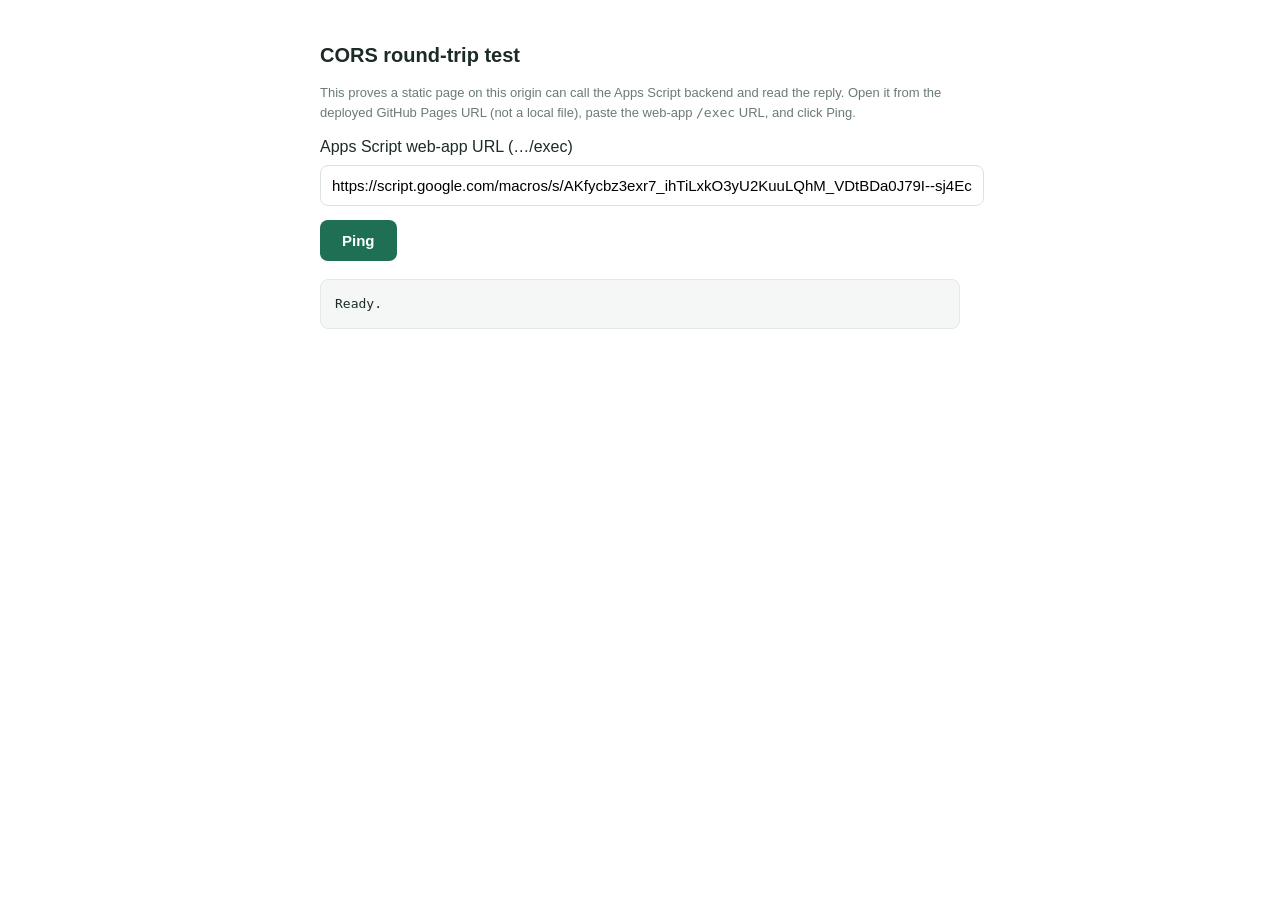
<file: docs/ping.html>
<!DOCTYPE html>
<html lang="en">
<head>
<meta charset="utf-8">
<meta name="viewport" content="width=device-width, initial-scale=1">
<title>CORS test — Khalique register</title>
<style>
  body { font-family: -apple-system, "Segoe UI", Roboto, Arial, sans-serif;
         max-width: 640px; margin: 40px auto; padding: 0 18px; color: #1C2B26; line-height: 1.5; }
  h1 { font-size: 20px; }
  input { width: 100%; padding: 11px; font-size: 15px; border: 1px solid #D9E2DD; border-radius: 8px; margin: 6px 0 14px; }
  button { background: #1F6F54; color: #fff; border: 0; border-radius: 8px; padding: 12px 22px; font-size: 15px; font-weight: 600; cursor: pointer; }
  pre { background: #F4F7F5; border: 1px solid #E3EAE6; border-radius: 8px; padding: 14px; white-space: pre-wrap; word-break: break-word; margin-top: 18px; }
  .ok { color: #1F6F54; font-weight: 700; }
  .bad { color: #A32B24; font-weight: 700; }
  p.note { color: #6B7B75; font-size: 13px; }
</style>
</head>
<body>
  <h1>CORS round-trip test</h1>
  <p class="note">
    This proves a static page on this origin can call the Apps Script backend and
    read the reply. Open it from the deployed GitHub Pages URL (not a local file),
    paste the web-app <code>/exec</code> URL, and click Ping.
  </p>

  <label for="url">Apps Script web-app URL (…/exec)</label>
  <input id="url" placeholder="https://script.google.com/macros/s/…/exec">

  <button id="go">Ping</button>

  <pre id="out">Ready.</pre>

  <script src="config.js"></script>
  <script>
    var out = document.getElementById('out');
    var urlInput = document.getElementById('url');
    if (window.CONFIG && CONFIG.EXEC_URL && CONFIG.EXEC_URL.indexOf('PASTE') !== 0) {
      urlInput.value = CONFIG.EXEC_URL;
    }

    document.getElementById('go').addEventListener('click', function () {
      var url = urlInput.value.trim();
      if (!url) { out.textContent = 'Enter the /exec URL first.'; return; }
      out.innerHTML = 'Pinging ' + url + ' …';
      var t0 = Date.now();

      fetch(url, {
        method: 'POST',
        headers: { 'Content-Type': 'text/plain;charset=utf-8' },
        body: JSON.stringify({ action: 'ping' }),
        redirect: 'follow'
      }).then(function (r) {
        return r.text().then(function (text) {
          var ms = Date.now() - t0;
          var json;
          try { json = JSON.parse(text); }
          catch (e) {
            out.innerHTML = '<span class="bad">Got a reply, but it was not JSON.</span>\n\n'
              + 'This is usually the deployment access setting: it must be\n'
              + '"Who has access: Anyone". First 400 chars:\n\n' + text.slice(0, 400);
            return;
          }
          out.innerHTML = '<span class="ok">✓ CORS works — round trip ' + ms + ' ms</span>\n\n'
            + JSON.stringify(json, null, 2)
            + (json.configured === false
                ? '\n\nBackend reachable, but not configured yet: set OAUTH_CLIENT_ID and ALLOWED_EMAILS in Script Properties.'
                : '');
        });
      }).catch(function (e) {
        out.innerHTML = '<span class="bad">✗ Request blocked or failed.</span>\n\n'
          + String(e) + '\n\n'
          + 'If this says "Failed to fetch", the browser blocked the cross-origin\n'
          + 'call. Re-check that the deployment is "Anyone" and the URL ends in /exec.';
      });
    });
  </script>
</body>
</html>
</file>
<file: docs/styles.css>
:root {
  --green: #1F6F54;
  --green-dark: #17543F;
  --green-deep: #0E3A2B;
  --light: #E8F1ED;
  --line: #D9E2DD;
  --ink: #1C2B26;
  --muted: #6B7B75;
  --bg: #F7F9F8;
  --gold: #C9A227;
}
* { box-sizing: border-box; }
body {
  margin: 0; background: var(--bg); color: var(--ink);
  font-family: system-ui, -apple-system, "Segoe UI", Roboto, "Noto Nastaliq Urdu", Arial, sans-serif;
  font-size: 16px; line-height: 1.45;
}

/* ─────────────── LANDING / SIGN-IN — clinic stationery ─────────────── */
#view-login {
  min-height: 100vh;
  background:
    radial-gradient(900px 520px at 78% -8%, rgba(201,162,39,.22), transparent 62%),
    radial-gradient(760px 540px at 6% 106%, rgba(31,111,84,.5), transparent 65%),
    linear-gradient(168deg, #0B2E22 0%, var(--green-deep) 42%, #124733 100%);
  display: flex; align-items: center; justify-content: center;
  padding: 34px 18px;
  position: relative; overflow: hidden;
}

/* ── ambient homeopathy: drifting sprigs, rising pillules, dilution ripples ── */
.bgfx { position: absolute; inset: 0; overflow: hidden; pointer-events: none; }
.fx-branch { position: absolute; height: auto; }
.fx-b1 {
  color: rgba(201,162,39,.17); width: 240px; left: -34px; top: 5%;
  transform-origin: 50% 100%;
  animation: fx-sway 26s ease-in-out infinite alternate;
}
.fx-b2 {
  color: rgba(197,226,213,.13); width: 320px; right: -48px; bottom: -6%;
  transform-origin: 50% 100%;
  animation: fx-sway2 31s ease-in-out infinite alternate;
}
@keyframes fx-sway  { from { transform: rotate(-2.5deg); } to { transform: rotate(2.5deg); } }
@keyframes fx-sway2 { from { transform: scaleX(-1) rotate(2.5deg); } to { transform: scaleX(-1) rotate(-3deg); } }

/* pillules: tiny sugar globules rising like bubbles through a dilution */
.fx-pills i {
  position: absolute; bottom: -3vh; border-radius: 50%; opacity: 0;
  background: radial-gradient(circle at 35% 30%,
    rgba(255,244,214,.85), rgba(201,162,39,.28) 62%, transparent 78%);
  animation: fx-rise linear infinite;
}
@keyframes fx-rise {
  0%   { transform: translateY(0) translateX(0); opacity: 0; }
  8%   { opacity: .5; }
  60%  { transform: translateY(-65vh) translateX(-2vw); }
  90%  { opacity: .22; }
  100% { transform: translateY(-108vh) translateX(3vw); opacity: 0; }
}
.fx-pills i:nth-child(1) { left: 8%;  width: 6px; height: 6px; animation-duration: 24s; animation-delay: -2s; }
.fx-pills i:nth-child(2) { left: 18%; width: 4px; height: 4px; animation-duration: 30s; animation-delay: -12s; }
.fx-pills i:nth-child(3) { left: 29%; width: 7px; height: 7px; animation-duration: 21s; animation-delay: -7s; }
.fx-pills i:nth-child(4) { left: 41%; width: 5px; height: 5px; animation-duration: 27s; animation-delay: -18s; }
.fx-pills i:nth-child(5) { left: 55%; width: 4px; height: 4px; animation-duration: 33s; animation-delay: -5s; }
.fx-pills i:nth-child(6) { left: 66%; width: 6px; height: 6px; animation-duration: 23s; animation-delay: -14s; }
.fx-pills i:nth-child(7) { left: 76%; width: 5px; height: 5px; animation-duration: 29s; animation-delay: -9s; }
.fx-pills i:nth-child(8) { left: 87%; width: 7px; height: 7px; animation-duration: 20s; animation-delay: -16s; }
.fx-pills i:nth-child(9) { left: 94%; width: 4px; height: 4px; animation-duration: 26s; animation-delay: -1s; }

/* a drop meets the water: slow concentric rings */
.fx-ripple { position: absolute; }
.fx-r1 { left: 15%; top: 26%; }
.fx-r2 { left: 83%; top: 66%; }
.fx-ripple i {
  position: absolute; left: 50%; top: 50%;
  width: 46px; height: 46px; margin: -23px 0 0 -23px;
  border: 1px solid rgba(201,162,39,.4); border-radius: 50%; opacity: 0;
  animation: fx-drop 9s cubic-bezier(.1,.5,.4,1) infinite;
}
.fx-ripple i:nth-child(2) { animation-delay: 3s; }
.fx-ripple i:nth-child(3) { animation-delay: 6s; }
@keyframes fx-drop {
  0%   { transform: scale(.15); opacity: 0; }
  10%  { opacity: .5; }
  70%  { opacity: .12; }
  100% { transform: scale(7); opacity: 0; }
}
@media (prefers-reduced-motion: reduce) {
  .bgfx * { animation: none !important; }
  .fx-pills, .fx-ripple { display: none; }
}

/* submerged in the green: a glass tint inside a double gold frame,
   so the sign-in reads as engraved into the ground, not laid on top */
.sheet {
  position: relative; z-index: 1;
  width: 100%; max-width: 470px; text-align: center;
  color: #F2EFE4;
  background: rgba(9,33,24,.46);
  border: 1px solid rgba(201,162,39,.5);
  border-radius: 10px;
  padding: 34px 40px 26px;
  box-shadow: 0 30px 70px rgba(0,0,0,.35);
  backdrop-filter: blur(4px);
  -webkit-backdrop-filter: blur(4px);
  animation: sheet-rise .5s ease-out both;
}
.sheet::before {
  content: ""; position: absolute; inset: 7px; pointer-events: none;
  border: 1px solid rgba(201,162,39,.22); border-radius: 6px;
}
@keyframes sheet-rise {
  from { opacity: 0; transform: translateY(16px); }
  to   { opacity: 1; transform: none; }
}
@media (prefers-reduced-motion: reduce) {
  .sheet { animation: none; }
}
.sheet-logo { width: 122px; height: auto; margin: 2px auto 6px; display: block; }
.sheet-ur {
  font-family: "Noto Nastaliq Urdu", serif;
  font-size: 21px; line-height: 2.1; color: #EFEAD8;
}
.sheet-doc {
  font-family: "Cormorant Garamond", Georgia, serif;
  font-size: 25px; font-weight: 700; color: #EFE6C8;
  line-height: 1.15; margin-top: 2px;
}
.sheet-dhms {
  font-size: 11px; font-weight: 600; letter-spacing: .14em; text-transform: uppercase;
  color: #D9B84A; margin-top: 4px;
}
.sheet-rule {
  display: flex; align-items: center; gap: 12px;
  margin: 18px 0 16px; color: #D9B84A; font-size: 13px;
}
.sheet-rule::before, .sheet-rule::after {
  content: ""; flex: 1; border-top: 1px solid rgba(201,162,39,.32);
}
.sheet-signin { margin: 0; font-size: 15px; font-weight: 700; color: #F2EFE4; }
.sheet-sub { color: rgba(242,239,228,.62); font-size: 12.5px; margin: 3px 0 18px; }
.gbtn { min-height: 44px; display: flex; justify-content: center; }
.signin-busy { color: rgba(242,239,228,.7); font-size: 14px; margin-top: 14px; }
.loginerr {
  display: none; background: rgba(163,43,36,.28); color: #FFD9D5;
  border: 1px solid rgba(243,198,194,.4);
  padding: 10px 12px; border-radius: 8px; font-size: 14px; margin-bottom: 14px;
  text-align: left;
}
.hint { margin-top: 16px; font-size: 12px; color: rgba(242,239,228,.6); }
.setup-note {
  margin-top: 20px; font-size: 13px; color: #EBD9A3; text-align: left;
  background: rgba(201,162,39,.12); border: 1px solid rgba(201,162,39,.35);
  border-radius: 8px; padding: 12px 14px;
}
.setup-note code { background: rgba(0,0,0,.25); padding: 1px 5px; border-radius: 4px; }
.sheet-foot {
  margin-top: 22px; padding-top: 12px; border-top: 1px dotted rgba(201,162,39,.35);
  font-size: 11px; line-height: 1.7; color: rgba(242,239,228,.55);
}

@media (max-width: 480px) {
  .sheet { padding: 26px 22px 20px; }
  .sheet-ur { font-size: 18px; }
  .sheet-doc { font-size: 22px; }
}

/* ─────────────── APP ─────────────── */
#app { display: none; }
header { background: var(--green); color: #fff; padding: 12px 16px; position: relative; }
header .htxt { text-align: center; }
header h1 { margin: 0; font-size: 18px; font-weight: 700; }
header .addr { font-size: 11px; opacity: .85; margin-top: 2px; }
header .reg  { font-size: 10px; opacity: .65; }
header .out {
  position: absolute; right: 12px; top: 12px;
  background: rgba(255,255,255,.15); border: 1px solid rgba(255,255,255,.25);
  color: #fff; border-radius: 7px; padding: 6px 11px; font-size: 12px; cursor: pointer;
}
header .out:hover { background: rgba(255,255,255,.26); }

nav { display: flex; background: var(--green-dark); }
nav button {
  flex: 1; padding: 12px 8px; border: 0; background: transparent; color: #fff;
  font-size: 15px; font-weight: 600; cursor: pointer; border-bottom: 3px solid transparent;
}
nav button.active { background: rgba(255,255,255,.12); border-bottom-color: #fff; }

main { padding: 16px; max-width: 900px; margin: 0 auto; }
.view { display: none; }
.view.active { display: block; }

.searchbar { display: flex; gap: 8px; margin-bottom: 14px; }
.searchbar input {
  flex: 1; padding: 14px; font-size: 17px; border: 2px solid var(--line);
  border-radius: 8px; background: #fff;
}
.searchbar input:focus { outline: none; border-color: var(--green); }

.result {
  background: #fff; border: 1px solid var(--line); border-radius: 8px;
  padding: 12px 14px; margin-bottom: 8px; cursor: pointer; display: flex;
  align-items: center; gap: 12px;
}
.result:hover { border-color: var(--green); }
.result .ref {
  background: var(--light); color: var(--green-dark); font-weight: 700;
  border-radius: 6px; padding: 6px 10px; min-width: 44px; text-align: center;
}
.result .who { flex: 1; min-width: 0; }
.result .nm { font-weight: 600; }
.result .sub { font-size: 13px; color: var(--muted); }

form .group { margin-bottom: 18px; }
form .group > h3 {
  margin: 0 0 10px; font-size: 13px; text-transform: uppercase;
  letter-spacing: .04em; color: var(--green); border-bottom: 1px solid var(--line);
  padding-bottom: 5px;
}
.grid { display: grid; grid-template-columns: repeat(auto-fit, minmax(220px, 1fr)); gap: 12px; }
.field label { display: block; font-size: 13px; font-weight: 600; margin-bottom: 4px; color: #3A4A44; }
.field input, .field select, .field textarea {
  width: 100%; padding: 11px; font-size: 16px; border: 1px solid var(--line);
  border-radius: 7px; background: #fff; font-family: inherit;
}
.field textarea { min-height: 74px; resize: vertical; }
.field input:focus, .field select:focus, .field textarea:focus {
  outline: none; border-color: var(--green); box-shadow: 0 0 0 3px rgba(31,111,84,.12);
}
.field.wide { grid-column: 1 / -1; }

button.btn {
  background: var(--green); color: #fff; border: 0; border-radius: 8px;
  padding: 13px 22px; font-size: 16px; font-weight: 600; cursor: pointer;
}
button.btn:hover { background: var(--green-dark); }
button.btn.ghost { background: #fff; color: var(--green); border: 1px solid var(--green); }
button.btn:disabled { opacity: .55; cursor: default; }
.actions { display: flex; gap: 10px; flex-wrap: wrap; margin-top: 6px; }

.card { background: #fff; border: 1px solid var(--line); border-radius: 10px; padding: 18px; }

/* ─────────────── PRESCRIPTION PAD (patient page) ─────────────── */
.pad {
  background: #fff; border: 1px solid var(--green); border-radius: 4px;
  box-shadow: 0 0 0 3px #fff, 0 0 0 4px var(--gold);
  padding: 20px 22px;
}
.pad-head {
  display: flex; align-items: center; gap: 16px;
  padding-bottom: 12px;
}
.pad-logo { width: 84px; height: auto; flex: none; }
.pad-doc { flex: 1; text-align: center; min-width: 0; }
.pad-name {
  font-family: Georgia, "Times New Roman", serif;
  font-size: 26px; font-weight: 700; color: var(--green-dark); line-height: 1.15;
}
.pad-title { font-size: 13px; font-weight: 600; color: var(--gold); letter-spacing: .05em; text-transform: uppercase; margin-top: 2px; }
.pad-regs { font-size: 12px; color: var(--muted); margin-top: 5px; }
.pad-contact { font-size: 12px; color: var(--muted); }
.pad-meta { flex: none; display: flex; flex-direction: column; gap: 7px; font-size: 13px; }
.pad-meta .pm { display: flex; align-items: baseline; gap: 6px; justify-content: space-between; }
.pad-meta .pm span { color: var(--muted); white-space: nowrap; }
.pad-meta .pm b {
  min-width: 92px; text-align: center; border-bottom: 1px solid var(--ink);
  font-weight: 600; padding: 0 4px;
}
.pad-addr {
  text-align: center; font-size: 12.5px; color: var(--green-dark);
  border-top: 2px solid var(--green); border-bottom: 1px solid var(--gold);
  padding: 5px 0 6px; margin-bottom: 14px;
}

.pad-row { display: flex; gap: 18px; flex-wrap: wrap; margin-bottom: 11px; }
.pad-row .pf { flex: 1 1 180px; min-width: 0; display: flex; align-items: baseline; gap: 8px; }
.pad-row .pf.grow2 { flex-grow: 2.2; }
.pad-row.vitals .pf { flex: 1 1 auto; }
.pad-row.vitals .pv { white-space: nowrap; }
.pf label { font-size: 12.5px; font-weight: 600; color: var(--green-dark); white-space: nowrap; }
.pf .pv {
  flex: 1; min-width: 40px; border-bottom: 1px dotted #9FB3AB;
  font-size: 15px; padding: 0 3px 2px; white-space: pre-wrap; word-wrap: break-word;
}
.pf .pv.strong { font-weight: 700; font-size: 16px; text-transform: uppercase; }
.pv:empty::after, .pv-block:empty::after { content: "—"; color: #C3CCC8; }

.pad-split { display: grid; grid-template-columns: 1fr 1fr; gap: 14px; margin: 4px 0 13px; }
.pad-box { border: 1px solid var(--line); border-radius: 4px; padding: 9px 12px 11px; min-height: 92px; }
.pad-box h4 {
  margin: 0 0 6px; font-size: 12px; text-transform: uppercase; letter-spacing: .05em;
  color: var(--green); border-bottom: 1px solid var(--line); padding-bottom: 4px;
}
.pv-block { font-size: 15px; white-space: pre-wrap; word-wrap: break-word; }

h3.pad-sec {
  margin: 18px 0 8px; font-size: 13px; text-transform: uppercase; letter-spacing: .05em;
  color: var(--green);
}
.pad-sign { display: flex; justify-content: flex-end; margin-top: 34px; }
.pad-sign .sigline {
  border-top: 1px solid var(--ink); padding: 5px 14px 0; font-size: 12.5px;
  color: var(--green-dark); text-align: center; min-width: 220px;
}

@media (max-width: 640px) {
  .pad { padding: 14px; }
  .pad-head { flex-wrap: wrap; justify-content: center; }
  .pad-meta { flex-direction: row; flex-wrap: wrap; width: 100%; justify-content: center; }
  .pad-split { grid-template-columns: 1fr; }
}

table.visits { width: 100%; border-collapse: collapse; font-size: 15px; }
table.visits th {
  background: var(--light); color: var(--green-dark); text-align: left; padding: 8px 10px;
  font-size: 12px; text-transform: uppercase; letter-spacing: .03em;
  border: 1px solid var(--green);
}
table.visits td { border: 1px solid var(--line); padding: 9px 10px; vertical-align: top; white-space: pre-wrap; }
table.visits td.n { text-align: center; font-weight: 700; color: var(--green); width: 48px; }
table.visits td.dt { width: 104px; white-space: nowrap; }

.empty { color: var(--muted); padding: 22px; text-align: center; }
.toast {
  position: fixed; left: 50%; bottom: 22px; transform: translateX(-50%);
  background: var(--ink); color: #fff; padding: 12px 20px; border-radius: 8px;
  font-size: 15px; opacity: 0; pointer-events: none; transition: opacity .2s; z-index: 50;
  max-width: 90vw; text-align: center;
}
.toast.show { opacity: 1; }
.toast.err { background: #A32B24; }

@media print {
  body { background: #fff; }
  header, nav, .no-print, .searchbar { display: none !important; }
  main { padding: 0; max-width: none; }
  .card { border: 0; padding: 0; }
  .pad { box-shadow: none; border: 1.5px solid var(--green); padding: 16px 18px; }
  .pad, table.visits th, .pad-addr {
    -webkit-print-color-adjust: exact; print-color-adjust: exact;
  }
  .pad-row { break-inside: avoid; }
  table.visits tr { break-inside: avoid; }
}
</file>
